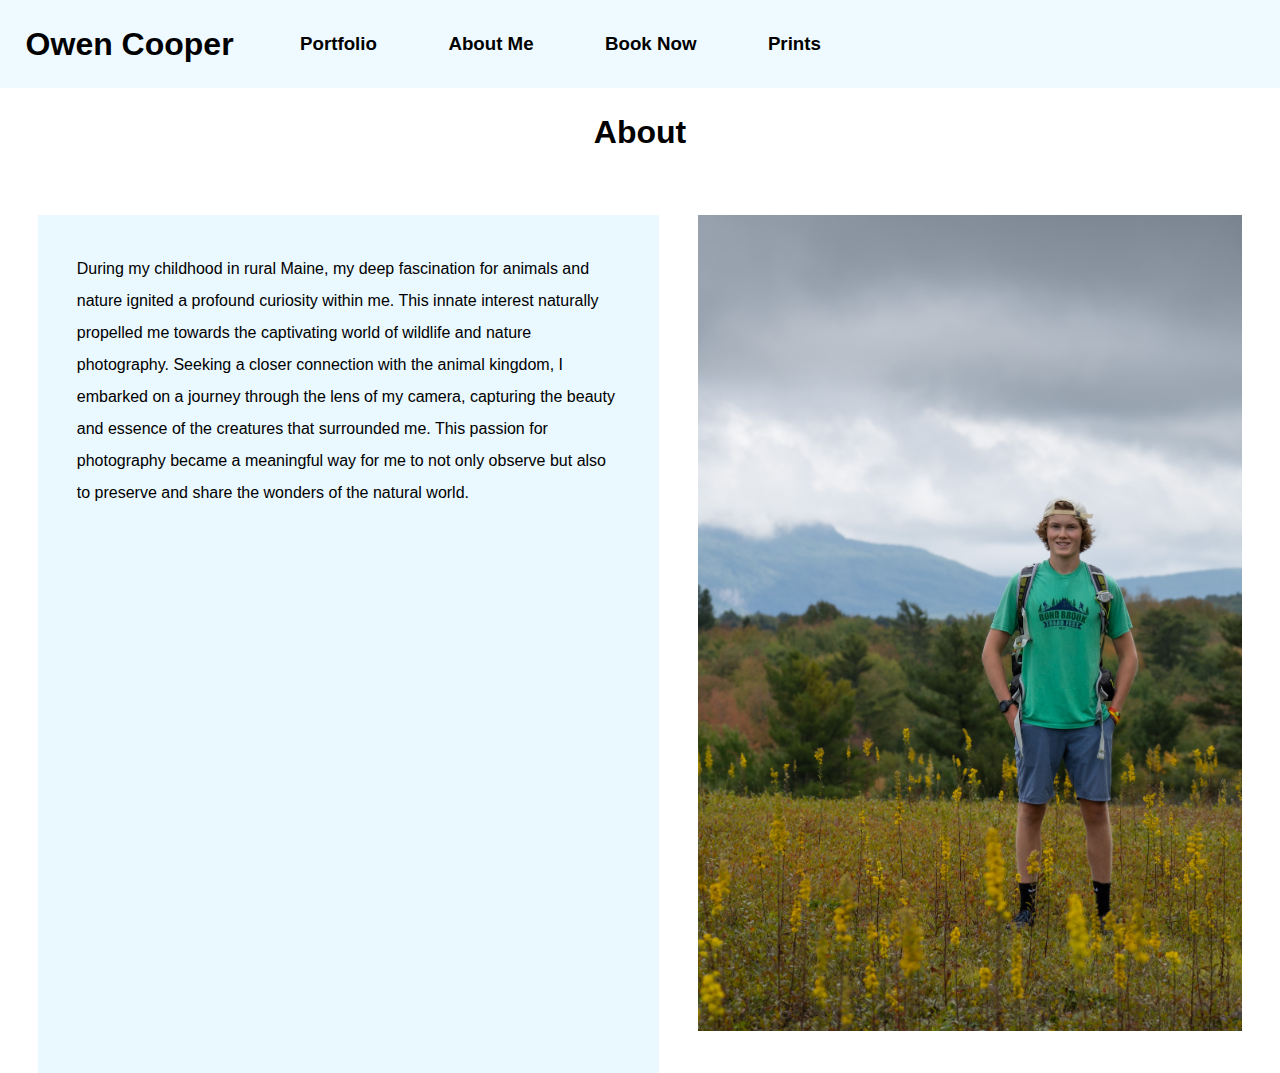
<file: about-me.html>
<!DOCTYPE html>
<html lang="en">
<head>
    <title>Owen Cooper Photography</title>
    <link href="styles.css" rel="stylesheet">
    <meta charset="utf-8">
    <meta name="viewport" content="width=device-width, initial-scale=1.0">
</head>
    <body>
        <div class="main-menu">
            <a href="index.html" style="color: black; text-decoration: none;"><h1 class="title">Owen Cooper</h1></a>
            <a href="portfolio-menu.html"><h3 class="subtitles">Portfolio</h3></a>
            <a href="about-me.html"><h3 class="subtitles">About Me</h3></a>
            <h3 class="subtitles">Book Now</h3>
            <a href="https://owencooper.darkroom.com/"><h3 class="subtitles">Prints</h3></a>
        </div>
        <h1 class="headers">About</h1>
        <div class="about-me-description">
            <div class="me-text-box">
                <p>During my childhood in rural Maine, my deep fascination for
                animals and nature ignited a profound curiosity within me.
                This innate interest naturally propelled me towards the
                captivating world of wildlife and nature photography.
                Seeking a closer connection with the animal kingdom, I
                embarked on a journey through the lens of my camera,
                capturing the beauty and essence of the creatures that
                surrounded me. This passion for photography became a
                meaningful way for me to not only observe but also to
                preserve and share the wonders of the natural world.</p>
            </div>
            <div class="me-image-box">
                <img src="images/me.JPG" alt="A photo of me" class="me-image">
            </div>
        </div>
    </body>
</html>
</file>
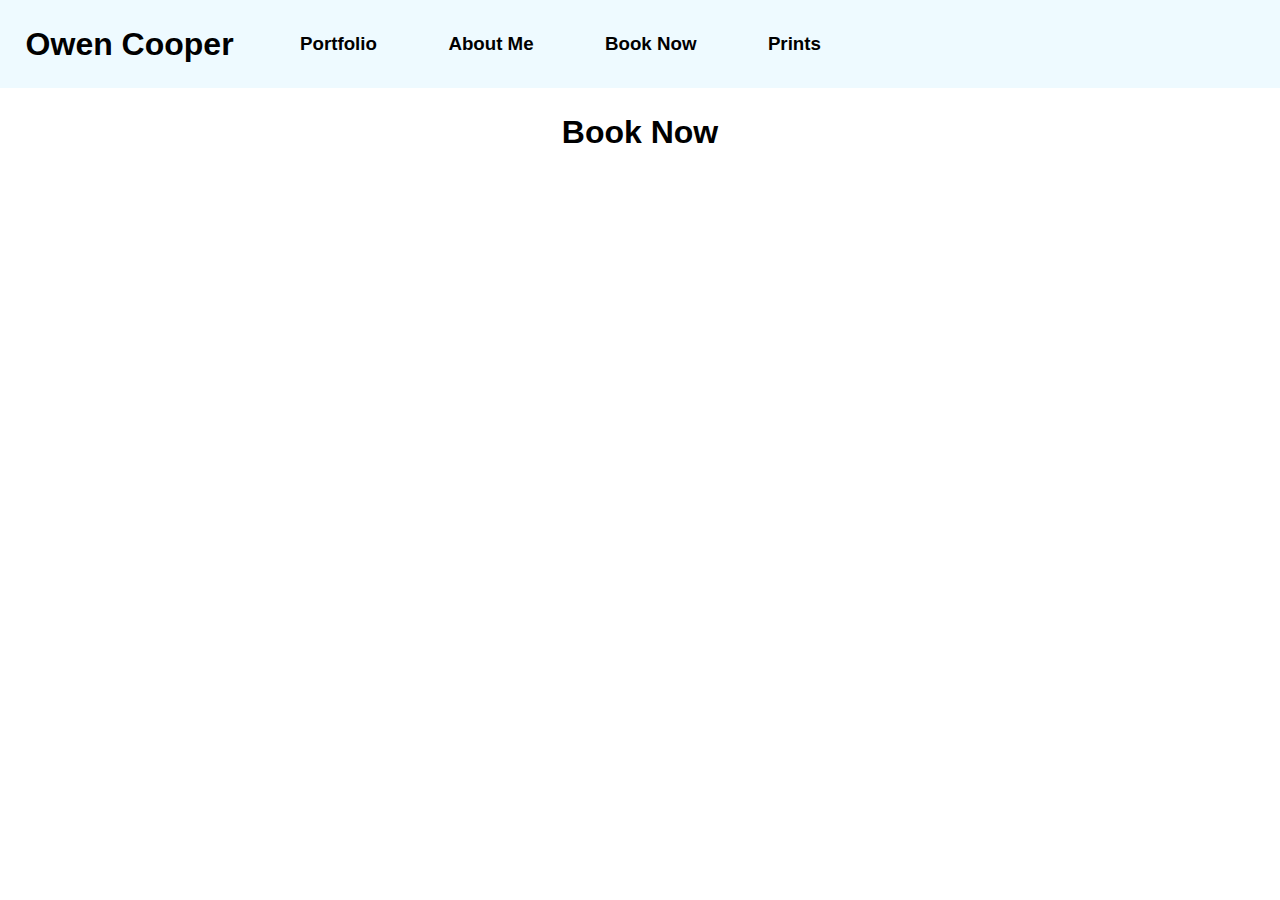
<file: form.html>
<!DOCTYPE html>
<html lang="en">
<head>
    <title>Owen Cooper Photography</title>
    <link href="styles.css" rel="stylesheet">
    <meta charset="utf-8">
    <meta name="viewport" content="width=device-width, initial-scale=1.0">
</head>
<body>
<div class="main-menu">
    <a href="index.html" style="color: black; text-decoration: none;"><h1 class="title">Owen Cooper</h1></a>
    <a href="portfolio-menu.html"><h3 class="subtitles">Portfolio</h3></a>
    <a href="about-me.html"><h3 class="subtitles">About Me</h3></a>
    <h3 class="subtitles">Book Now</h3>
    <a href="https://owencooper.darkroom.com/"><h3 class="subtitles">Prints</h3></a>
</div>
<h1 class="headers">Book Now</h1>
</body>
</html>
</file>
<file: styles.css>
/* styles.css */
* {
    margin: 0;
    padding: 0;
    box-sizing: border-box;
}

body{
    font-family: Arial, serif;
}

.main-menu {
    display: flex;
    padding: 2%;
    gap: 5%;
    align-items: center;
    background-color: #eefaff;
}

.title {
    text-decoration: none;
    font-family: "Snell Roundhand", sans-serif;
    cursor: pointer;
}

.subtitles {
    text-align: left;
    color: #000000;
    padding: 5px;
    border: none;
    cursor: pointer;
}

.about-me {
    color: white;
    display: flex;
    padding: 150px;
    flex-direction: column;
    gap: 20%;
    width: 100%;
    height: 400px;
    background: url(images/MenuBackgroundImage.JPG) no-repeat;
    background-size: cover;
    background-position: center;

}
.about-me-links {
    display: flex;
    flex-direction: row;
    align-items: center;
    gap: 5%;
    cursor: pointer;
}

.portfolio {
    color: black;
    display: flex;
    flex-direction: column;
    padding: 20%;
    gap: 20%;
    width: 100%;
    height: 400px;
    background: url(images/linc.JPG) no-repeat;
    background-size: cover;

}

.portfolio-links {
    display: flex;
    flex-direction: row;
    align-items: center;
    gap: 5%;
    cursor: pointer;
    border-radius: 10px;
}

.shop {
    color: white;
    display: flex;
    padding: 20%;
    gap: 20%;
    width: 100%;
    height: 400px;
    background: url(images/chickadee.JPG) no-repeat;
    background-size: cover;
}

.people-button  {
    display: inline-block;
    color: white;
    padding: 10px;
    border: 1px solid black;
    text-decoration: none;
    cursor: pointer;
}

.wildlife {
    text-align: right;
    color: white;
    padding: 20%;
    gap: 20%;
    width: 100%;
    height: 100px;
    background: url(images/heron.JPG) no-repeat;
    background-size: cover;
    background-position: center;
}

.wildlife-link {
    display: inline-block;
    background: #000000;
    padding: 15px;
    color: #ffffff;
    border-radius: 10px;
}

.people {
    text-align: left;
    color: white;
    padding: 20%;
    gap: 20%;
    width: 100%;
    height: 100px;
    background: url(images/linc.JPG) no-repeat;
    background-size: cover;
    background-position: 50% -20px;
}

.people-link {
    display: inline-block;
    background: #000000;
    padding: 15px;
    color: #ffffff;
    border-radius: 10px;
}

.landscapes {
    text-align: right;
    color: white;
    padding: 20%;
    gap: 20%;
    width: 100%;
    height: 100px;
    background: url(images/cormorants.jpg) no-repeat;
    background-size: cover;
    background-position: center;
}

.landscapes-link {
    display: inline-block;
    background: #000000;
    padding: 15px;
    color: #ffffff;
    border-radius: 10px;
}

a {
    color: #3498db; /* Set the default text color for unvisited links */
    text-decoration: none; /* Remove underline from the links */
}

/* Apply styles to visited links */
a:visited {
    color: #3498db; /* Set the same color for visited links to maintain consistency */
}

/* Apply styles to links on hover */
a:hover {
    text-decoration: underline; /* Add underline on hover */
}

.about-me-description {
    display: flex;
}

.headers {
    display: flex;
    justify-content: center;
    padding: 2%;
}

.me-image-box {
    flex: 1;
    padding: 3%;
}

.me-image {
    width: 100%;
    height: auto;
}

.me-text-box {
    flex: 1;
    padding: 3%;
    line-height: 2;
    background: #eaf8ff;
    margin-top: 3%;
    margin-left: 3%;
}

.image-grid {
    display: grid;
    grid-template-columns: repeat(auto-fill, minmax(500px, 1fr));
    gap: 16px;
    margin-top: 15px;
    margin-left: 15px;
    margin-right: 15px;
}

.image-item {
    position: relative;
    overflow: hidden;
}

.image-item img {
    width: 100%;
    height: auto;
    display: block;
    max-width: 100%;
    max-height: 100%;
}
</file>
